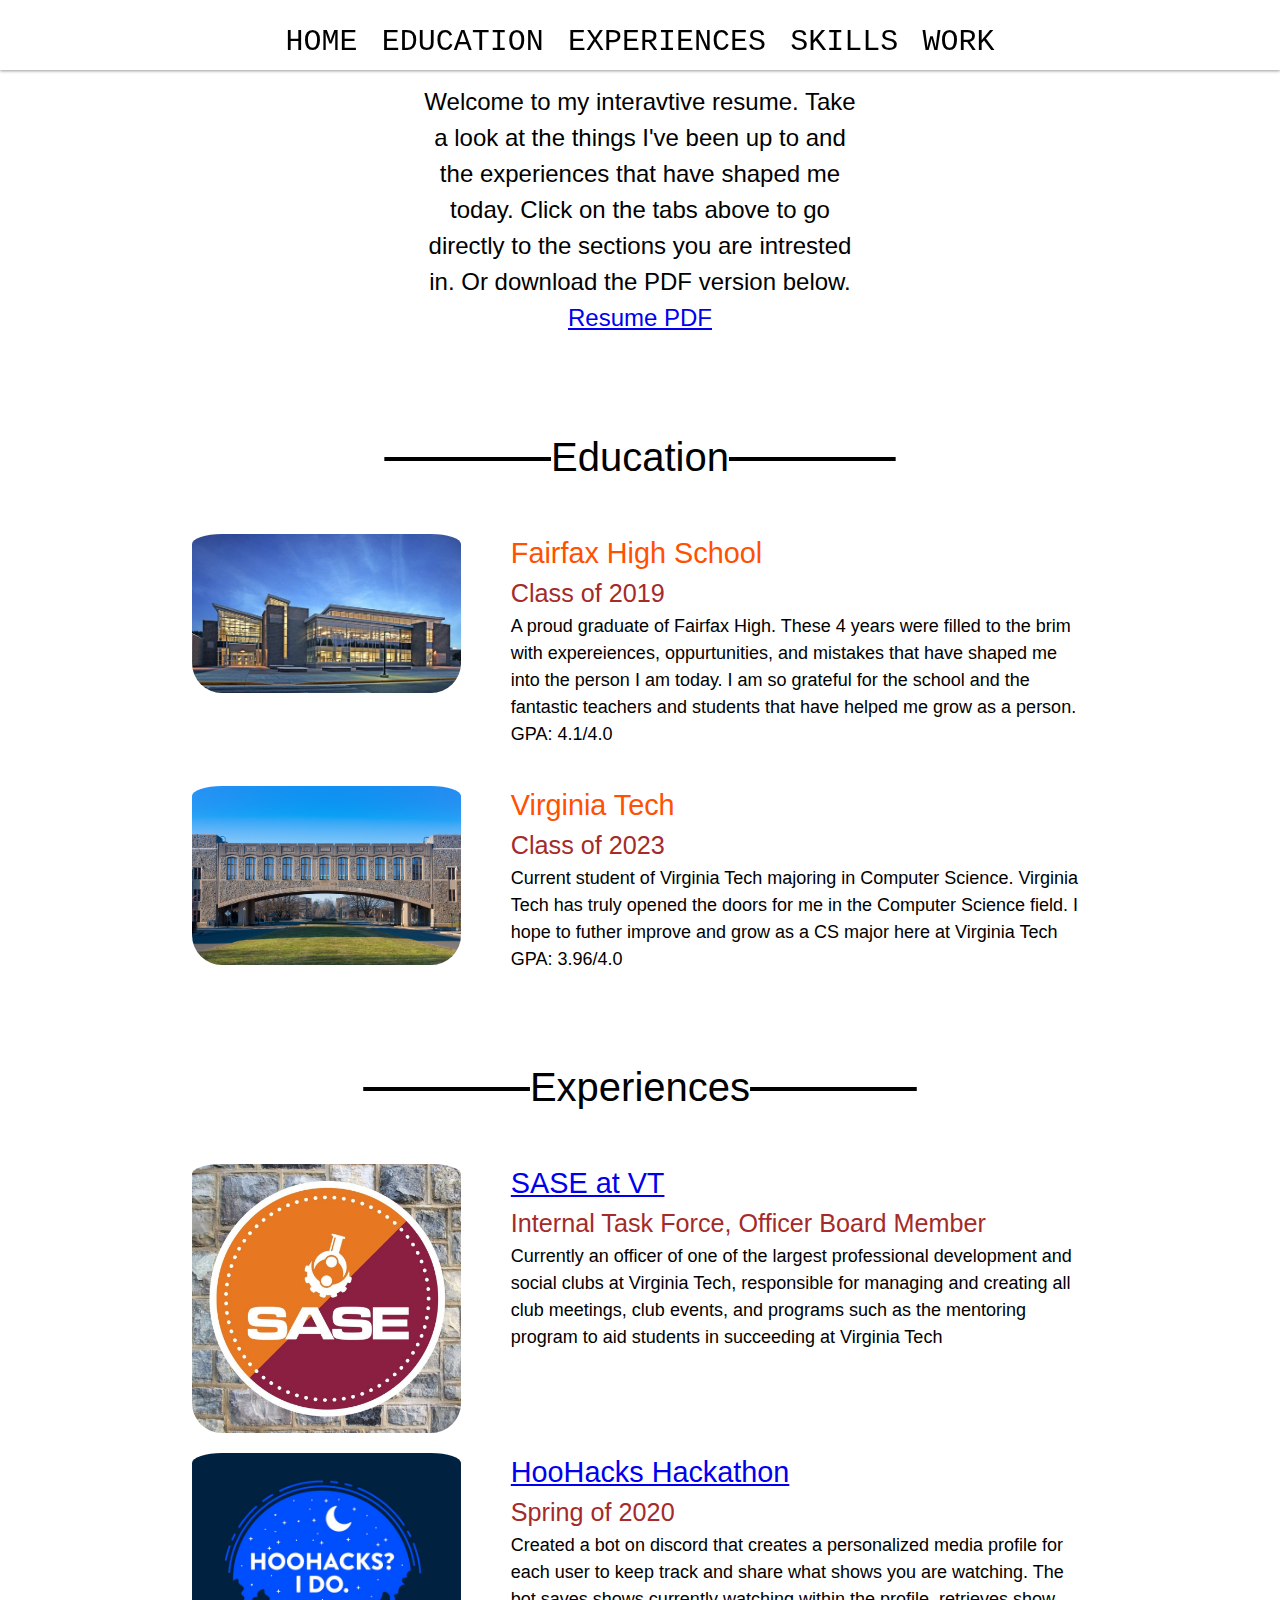
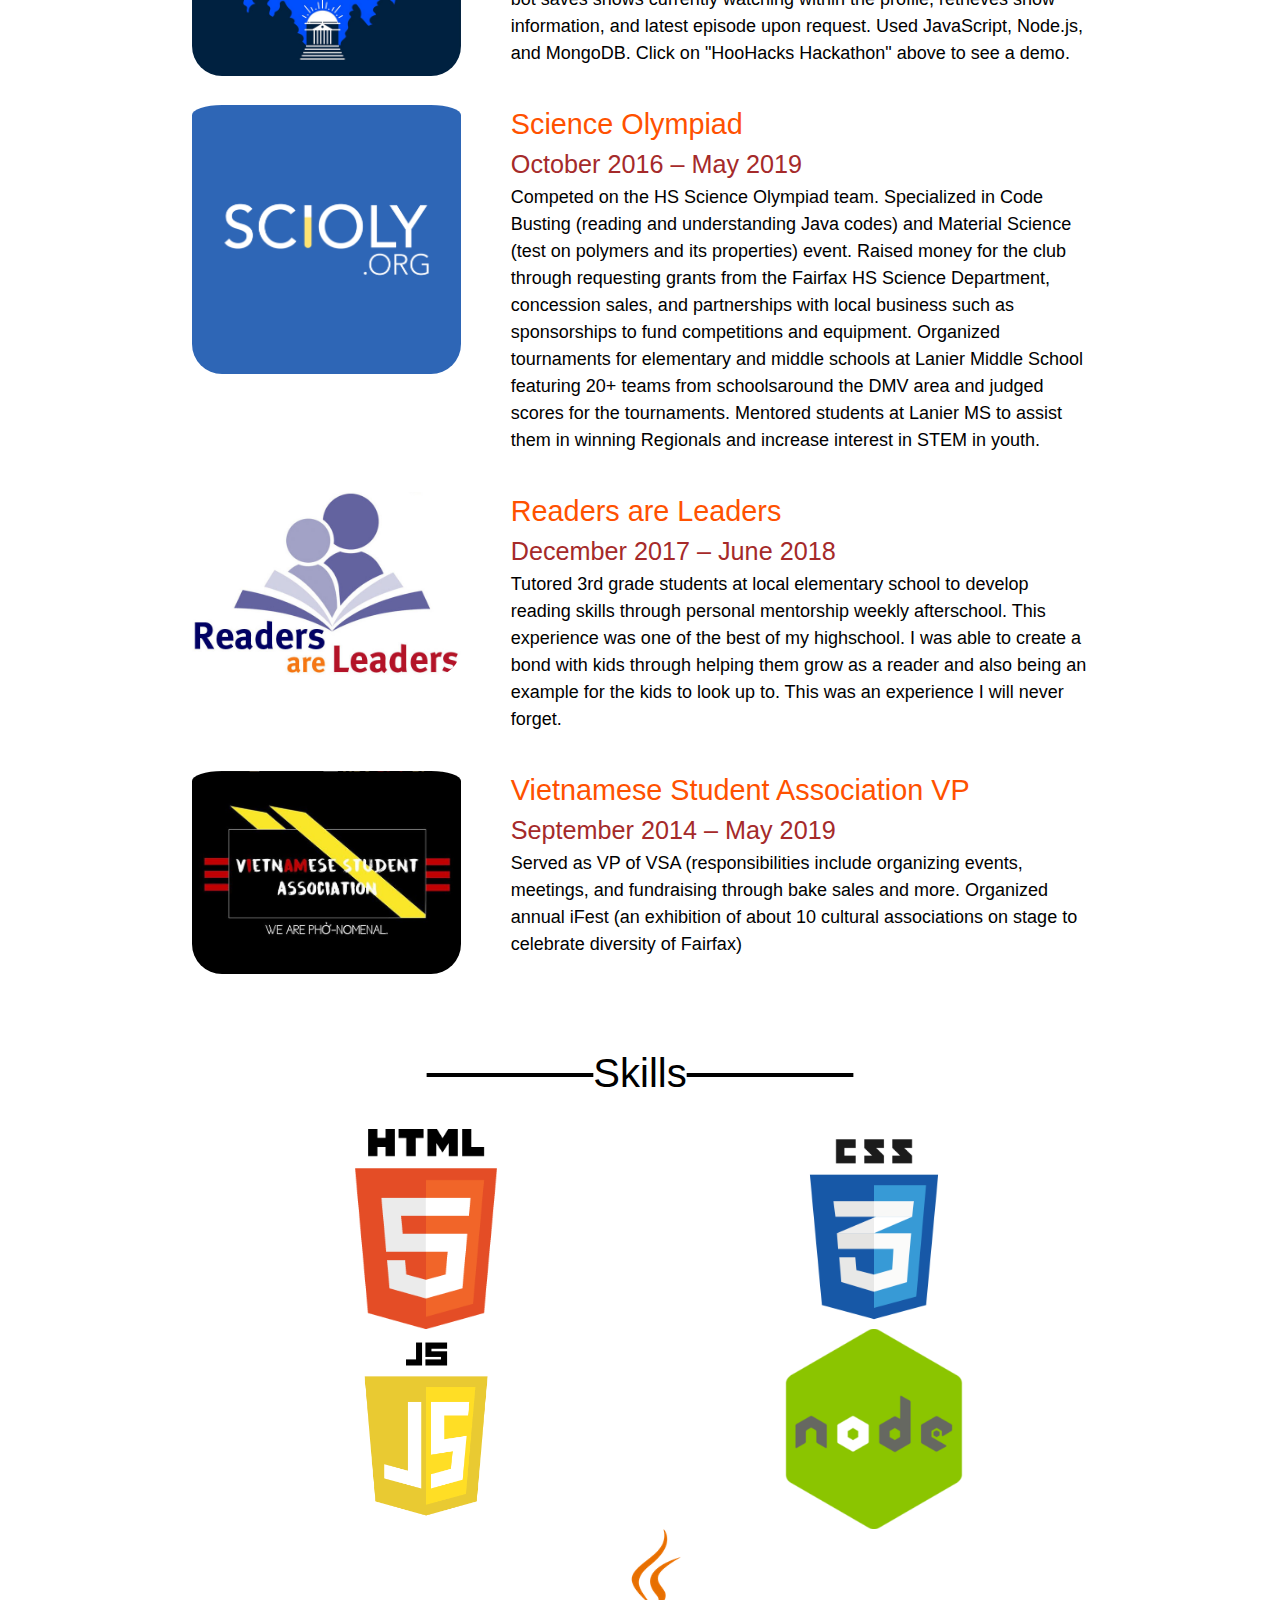
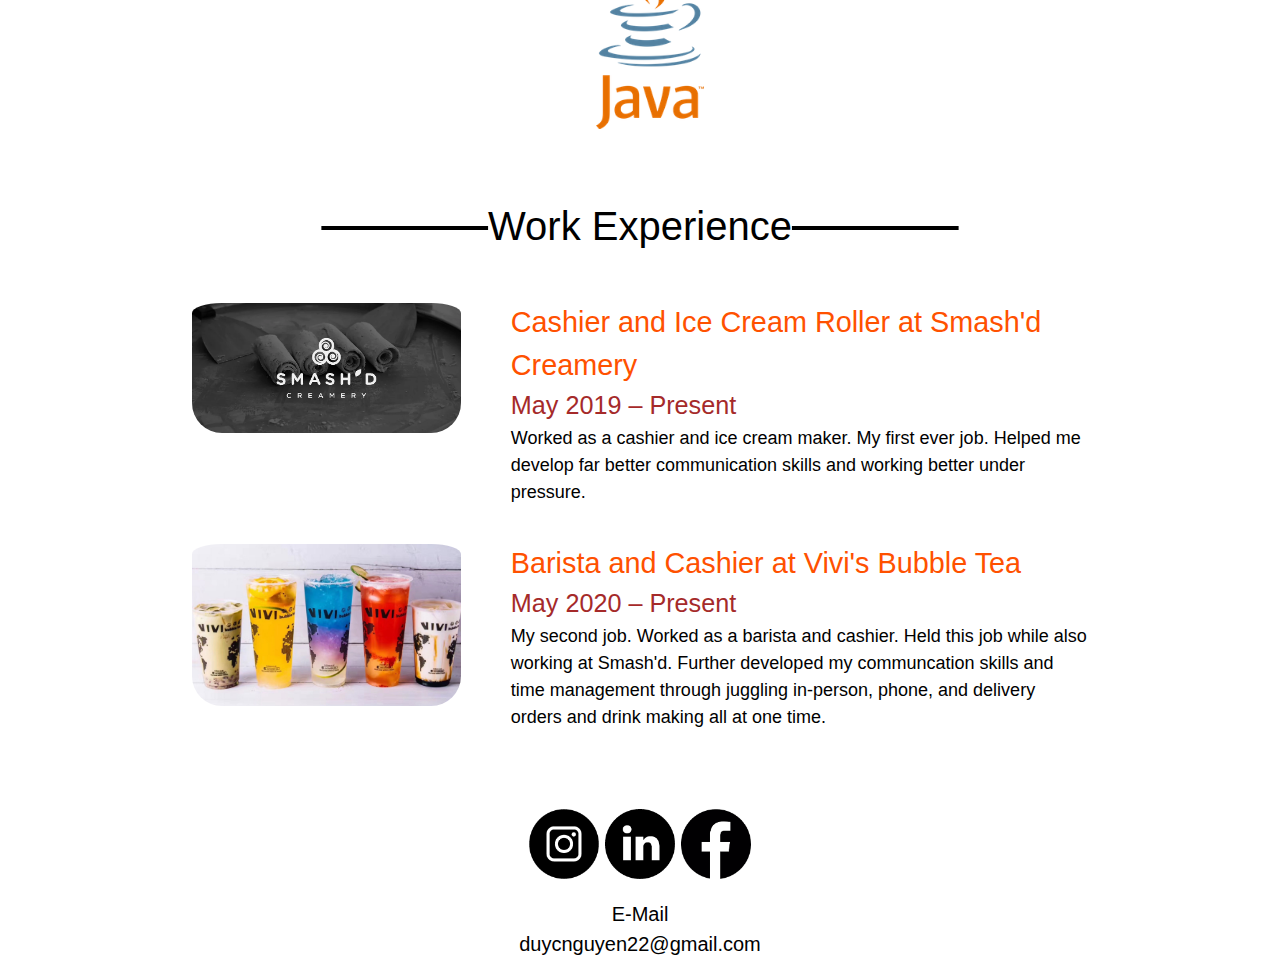
<file: resume.html>
<!DOCTYPE html>
<html>
<head>
    <meta charset="utf-8">
    <meta name="viewport" content="initial-scale=1">
    <meta name="description" content="An attempt at a personal website">
    <meta name="Duy Nguyen" content="stuff">
    <title>Duy Nguyen's Resume</title>
    <link rel="stylesheet" type="text/css"href="css/styleResume.css">
    <link rel="stylesheet" href="https://cdnjs.cloudflare.com/ajax/libs/font-awesome/4.7.0/css/font-awesome.min.css">
</head>
<body>
<header>
    <div class = "container">
        <nav>
            <ul>
                <li><a href="index.html">Home</a></li>
                <li><a href="#cool">Education</a></li>
                <li><a href="#expereiences">Experiences</a></li>
                <li><a href="#skills">Skills</a></li>
                <li><a href="#work">Work</a></li>
            </ul>
        </nav>
    </div>
    <section id="Hamburger">
    <div class="topnav">
        <p>Resume</p>
        <!-- Navigation links (hidden by default) -->
        <div id="myLinks">
          <a href="index.html">Home</a>
          <a href="#cool">Education</a>
          <a href="#expereiences">Experiences</a>
          <a href="#skills">Skills</a>
          <a href="#work">Work</a>
        </div>
        <!-- "Hamburger menu" / "Bar icon" to toggle the navigation links -->
        <section id=burger>
        <a href="javascript:void(0);" class="icon" onclick="myFunction()">
          <i class="fa fa-bars"></i>
        </a>
        </section>
    </div>
    </section>
</header>
<div class="container">
    <section id="intro">
    <p>
        Welcome to my interavtive resume. Take a look at the things I've been up to and the experiences that have shaped me today. Click on the tabs above to go directly to the sections you are intrested in. Or download the PDF version below.</br>
        <a href="DuyCNguyenResume.pdf" target="_blank">Resume PDF</a>
    </p>
    </section>
</div>
<section id="cool">
    <div class="container">
        <h1>Education</h1>
    <div class="coolStuff">
        <img src="images/fhs.jpg" alt>
        <p><strong>Fairfax High School</strong><br/>
        <span class="date">Class of 2019<br/></span>
            A proud graduate of Fairfax High. These 4 years were filled to the brim with expereiences, oppurtunities, and mistakes that have shaped me into the person I am today. I am so grateful for the school and the fantastic teachers and students that have helped me grow as a person.<br/>
            GPA: 4.1/4.0
        </p>
    </div>
    <div class="coolStuff">
        <img src="images/vt.jpg" alt>
        <p><strong>Virginia Tech</strong><br/>
        <span class="date">Class of 2023<br/></span>
            Current student of Virginia Tech majoring in Computer Science. Virginia Tech has truly opened the doors for me in the Computer Science field. I hope to futher improve and grow as a CS major here at Virginia Tech<br/>
            GPA: 3.96/4.0
        </p>
    </div>
    <section id="expereiences">
    <h1>Experiences</h1>
    <div class="coolStuff">
        <img src="images/sasevt.jpg" alt>
        <p><strong><a href="http://www.sase.org.vt.edu/" target="_blank">SASE at VT</a></strong><br/>
        <span class="date">Internal Task Force, Officer Board Member<br/></span>
        Currently an officer of one of the largest professional development and social clubs at Virginia Tech, responsible for
        managing and creating all club meetings, club events, and programs such as the mentoring program to aid students in
        succeeding at Virginia Tech
        </p>
    </div>
    <div class="coolStuff">
        <img src="images/hoohacks.jpg" alt>
        <p><strong><a href="https://www.youtube.com/watch?v=LXVMBxIB8uQ" target="_blank">HooHacks Hackathon</a></strong><br/>
        <span class="date">Spring of 2020<br/></span>
        Created a bot on discord that creates a personalized media profile for each user to keep track and share what shows you are watching. The bot saves shows currently watching within the profile, retrieves show information, and latest episode upon request. Used JavaScript, Node.js, and MongoDB. Click on "HooHacks Hackathon" above to see a demo.
        </p>
    </div>
    <div class="coolStuff">
        <img src="images/scioly.png" alt>
        <p><strong>Science Olympiad</strong><br/>
        <span class="date">October 2016 – May 2019<br/></span>
        Competed on the HS Science Olympiad team. Specialized in Code Busting (reading and understanding Java codes) and Material Science (test on polymers and its properties) event. Raised money for the club through requesting grants from the Fairfax HS Science Department, concession sales, and partnerships with local business such as sponsorships to fund competitions and equipment. Organized tournaments for elementary and middle schools at Lanier Middle School featuring 20+ teams from schoolsaround the DMV area and judged scores for the tournaments. Mentored students at Lanier MS to assist them in winning Regionals and increase interest in STEM in youth.
        </p>
    </div>
    <div class="coolStuff">
        <img src="images/read.jpg" alt>
        <p><strong>Readers are Leaders</strong><br/>
        <span class="date"> December 2017 – June 2018<br/></span>
        Tutored 3rd grade students at local elementary school to develop reading skills through personal mentorship weekly afterschool. This experience was one of the best of my highschool. I was able to create a bond with kids through helping them grow as a reader and also being an example for the kids to look up to. This was an experience I will never forget.
        </p>
    </div>
    <div class="coolStuff">
        <img src="images/vsa.png" alt>
        <p><strong>Vietnamese Student Association VP</strong><br/>
        <span class="date"> September 2014 – May 2019<br/></span>
        Served as VP of VSA (responsibilities include organizing events, meetings, and fundraising through bake sales and more. Organized annual iFest (an exhibition of about 10 cultural associations on stage to celebrate diversity of Fairfax)
        </p>
    </div>
    <section id="skills">
        <h1>Skills</h1>
        <div class="grid">
            <img src="images/html5.png" alt="">
            <img src="images/css3.png" alt="">
            <img src="images/js.png" alt="">
            <img src="images/node.png" alt="">
        </div>
        <div class="last">
            <img src="images/java.png" alt="">
        </div>
    </section>
    <section id="work">
        <h1>Work Experience</h1>
        <div class="coolStuff">
            <img src="images/sma.webp" alt>
            <p><strong>Cashier and Ice Cream Roller at Smash'd Creamery</strong><br/>
            <span class="date">  May 2019 – Present<br/></span>
            Worked as a cashier and ice cream maker. My first ever job. Helped me develop far better communication skills and working better under pressure.
            </p>
        </div>
        <div class="coolStuff">
            <img src="images/viv.jpg" alt>
            <p><strong>Barista and Cashier at Vivi's Bubble Tea</strong><br/>
            <span class="date">  May 2020 – Present<br/></span>
            My second job. Worked as a barista and cashier. Held this job while also working at Smash'd. Further developed my communcation skills and time management through juggling in-person, phone, and delivery orders and drink making all at one time.
            </p>
        </div>
    </section>
    </div>
</section>
<footer>
    <div class="container">
      <div class="social-media">
        <a href="https://www.instagram.com/duynquy3n/?hl=en" target="_blank"><img src="images/ig.png" alt=""></a>
        <a href="https://www.linkedin.com/in/duy-n-22a89a193/" target="_blank"><img src="images/in.png" alt=""></a>
        <a href="https://www.facebook.com/profile.php?id=100023971275331" target="_blank"><img src="images/face.png" alt=""></a>
      </div>
      <div class="email">
        <p><strong>E-Mail</strong></br>
          duycnguyen22@gmail.com
        </p>
      </div>
    </div>
  </footer>
  <script>
    function myFunction() {
      var x = document.getElementById("myLinks");
      if (x.style.display === "block") {
        x.style.display = "none";
      } else {
        x.style.display = "block";
      }
    }
    </script>
</body>
</html>
</file>
<file: css/styleResume.css>
body{
    font: 15px/1.5  'Open Sans';
    padding: 0;
    margin: 0;
    background-color: rgb(255, 255, 255);
}

html{
    scroll-behavior: smooth;
}

header {
    background: #ffffff;
    color: #ffffff;
    padding-top: 20px;
    min-height: 50px;
    box-shadow: 0 1px 3px rgba(0,0,0,.4);
    text-align:center;
    width:100%;
    margin:auto;
    position: fixed;
    z-index: 9999;
}

.container{
    width:70%;
    margin:auto;
    overflow:hidden;
    font-family: "brandon grotesque", brandon, helvetica, sans-serif;
    font-weight: lighter;
    justify-content: center;
    display:block;
}

header a{
    color:#000000;
    text-decoration: none;
    text-transform: uppercase;
    font-size: 30px;
    transition-duration: 500ms;
    transition-property: all;
}

header ul{
    margin:0;
    padding:0;
}

header li{
    display: inline;
    margin: 0 auto;
    padding: 0 10px 0 10px;
    font-family: Courier New, Arial, Helvetica;
}

header a:hover{
    text-decoration: underline;
    color: #ff5100;
}
#intro{
    font-size: x-large;
    text-align: center;
    margin: auto;
    width: 50%;
}
.coolStuff{
    display:flex;
    justify-content: center;
    align-items: flex-start;
}

.coolStuff img{
    object-fit: cover;
    width: 30%;
    height: auto;
    float: left;
    border-radius: 30px;
    padding-top: 20px;
}

#cool p{
    padding-left: 50px;
    float: right;
    font-size: large;
}

#cool strong{
    font-size: 1.6em;
    color: #ff5100;
}

#cool h1{
    position: relative;
    text-align: center;
    font-size: 40px;
    font-weight: 100;
    color: #000000;
}
#cool h1:before, h1:after{
    content:'\00a0\00a0\00a0\00a0\00a0\00a0\00a0\00a0\00a0\00a0\00a0\00a0\00a0\00a0\00a0';
    text-decoration: line-through;
    margin: auto;
}

.date{
    font-size:1.4em;
    color: brown;
}

#intro{
    padding-top: 60px;
    font-family: "brandon grotesque", brandon, helvetica, sans-serif;
}

.grid {
    display: grid;
    grid-template-columns: 1fr 1fr;
    padding: 1em;
    width: 100%;
    height: 100%;
    align-self: center;
    align-items: center;
    padding: 0px 10px 0px;
}

#skills img {
    display: block;
    width: auto;
    height: 200px;
    object-fit: cover;
    align-self: center;
    align-items: center;
    justify-self: center;
}

.last{
    display: grid;
    grid-template-columns: 1fr;
    padding: 1em;
    width: 100%;
    height: 100%;
    align-self: center;
    align-items: center;
    padding: 0px 10px 0px;
}


#cool{
    padding-top: 40px;;
}

#expereiences{
    padding-top: 40px;
}

#skills{
    padding-top: 40px;
}

#work{
    padding-top: 40px;
}

footer{
    padding-top:50px;
}

footer h1{
    position: relative;
    text-align: center;
    font-size: 40px;
    font-family: "brandon grotesque", brandon, helvetica, sans-serif;
    font-weight: lighter;
}

.social-media {
    padding-top: 10px;
    display: flex;
    justify-content: center;
}

.social-media img{
    float: left;
    width:  70px;
    height: 70px;
    object-fit: cover;
    padding: 0px 3px 0px;
}

.email{
    font-size: 20px;
    text-align: center;
    justify-content: center;
}

.topnav {
    overflow: hidden;
    background-color: #333;
    position: relative;
    font-family: "brandon grotesque", brandon, helvetica, sans-serif;
  }

/* Hide the links inside the navigation menu (except for logo/home) */
.topnav #myLinks {
    display: none;
  }
  
  /* Style navigation menu links */
  .topnav a {
    color: white;
    padding: 14px 16px;
    text-decoration: none;
    font-size: 17px;
    display: block;
  }
  
  /* Style the hamburger menu */
  .topnav a.icon {
    background: black;
    display: block;
    position: absolute;
    right: 0;
    top: 0;
  }
  
  
  /* Add a grey background color on mouse-over */
  #burger a:hover {
    background-color:black;
    color:white;
  }
  
  /* Style the active link (or home/logo) */
  .active {
    background-color: white;
    color: white;
  }
@media(max-width:1059px){
    header a{
        font-size: 20px;
    }
}

@media(max-width:1000px){
    header a{
        font-size: 20px;
    }

    #work h1{
        font-size: 30px;
    }

    #intro {
        width: 75%;
    }
}

@media(max-width:768px){
    .coolStuff{
        display: inline-block;
    }
    .coolStuff img{
        display: block;
        width: 90%;
        height: auto;
        margin:auto;
        float: none;
        justify-content: center;
    }
    .coolStuff p{
        margin: 0;
        padding: 1em 0;
        width: inherit;
    }

    #cool p{
        padding-left: 0;
        font-size: medium;
    }

    #cool h1{
        padding-left: 0;
        font-size: 25px;
    }

    #cool h1:before, h1:after{
        content:'\00a0\00a0\00a0\00a0';
        text-decoration: line-through;
        margin: auto;
    }

    #work h1{
        font-size: 20px;
    }

    #cool strong {
        font-size: 1.3em;
        color: #ff5100;
    }

    #skills img {
        height: 100px;
    }

    #intro p{
        font-size:16px;
        padding-top: 0px;
    }

    header a{
        font-size:15px;
    }

    header nav{
        display: none;
    }

    header{
        padding-top: 0px;
    }
}
    @media(min-width:768px){
        #Hamburger{
            display: none;
        }
    }
</file>
